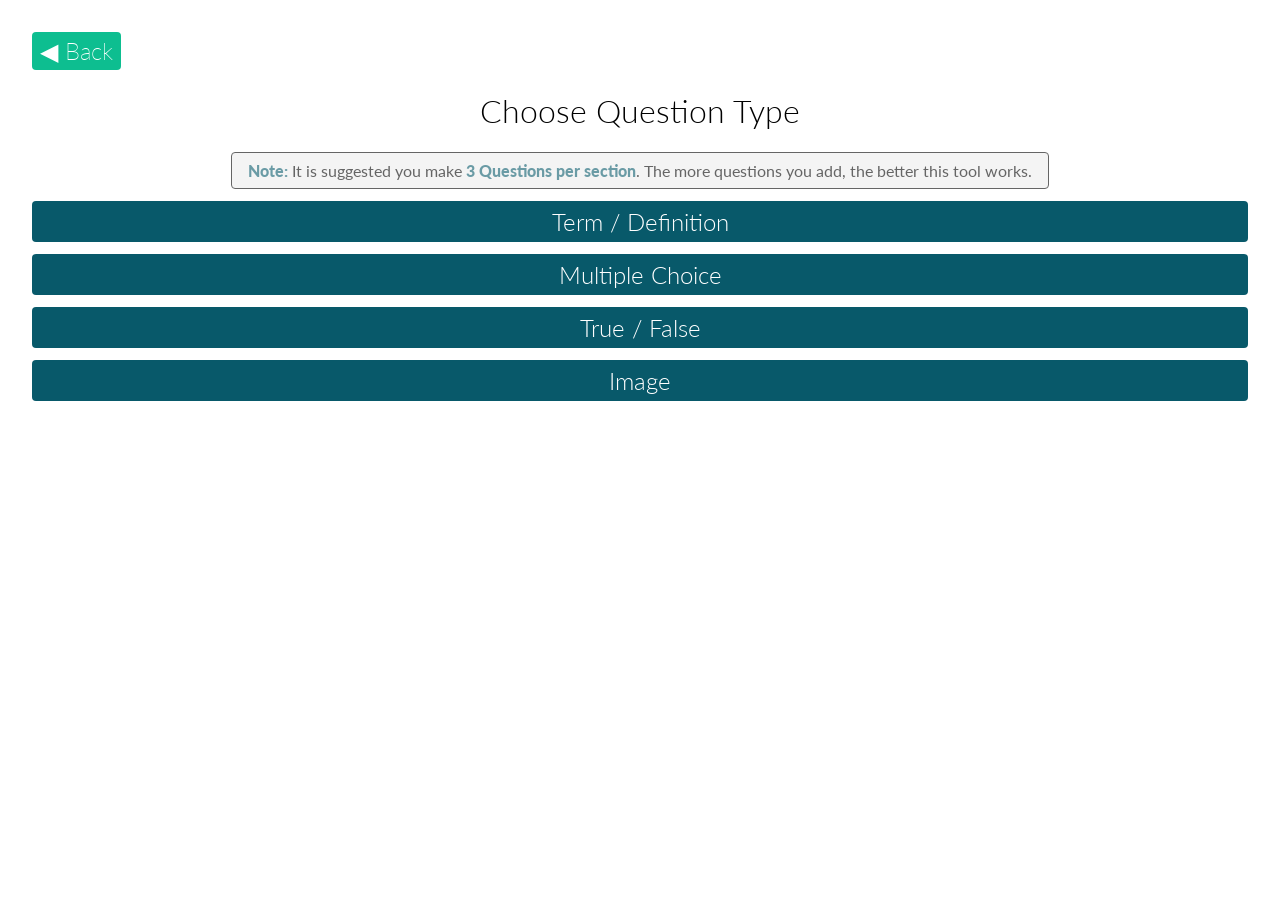
<file: www/chooseQuestion.html>
<!DOCTYPE html>
<html>
<head>
  <title>Brainiac - Save Question</title>
  <meta name="viewport" content="width=device-width, initial-scale=1">
  <meta charset="utf-8">
  <link href='http://fonts.googleapis.com/css?family=Ubuntu:400,300|Raleway:600,400' rel='stylesheet' type='text/css'>
  <link href='http://fonts.googleapis.com/css?family=Lato:400,300' rel='stylesheet' type='text/css'>
  <link rel="stylesheet" type="text/css" href="questionStyle.css">
  <!--<script src = "js/signin.js" rel = "text/javascript"></script>-->
  <!---
  //fonts
 
  //favicon
	<link rel="icon" type="image/x-icon" href="favicon.ico" />

  -->
  <script>
    function choosePage(elem){
       var info = JSON.parse(decodeURI(location.search).substring(1));
       info.type = elem.getAttribute("data-href");
       location.href = "saveQuestion.html?"+ JSON.stringify(info);
    }
  </script>
</head>
<body>
    <button class="back" onclick="window.history.back()">&#x25c0; Back</button>
    <h1>Choose Question Type</h1>
    <aside><span>Note:</span> It is suggested you make <span>3 Questions per section</span>. The more questions you add, the better this tool works.</aside>
    <button data-href = "td" class="add" onclick="choosePage(this)">Term / Definition</button>
    <button data-href = "mc" class="add" onclick="choosePage(this)">Multiple Choice</button>
    <button data-href = "tf" class="add" onclick="choosePage(this)">True / False</button>
    <button data-href = "img" class="add" onclick="choosePage(this)">Image</button>
    
</body>
</html>
</file>
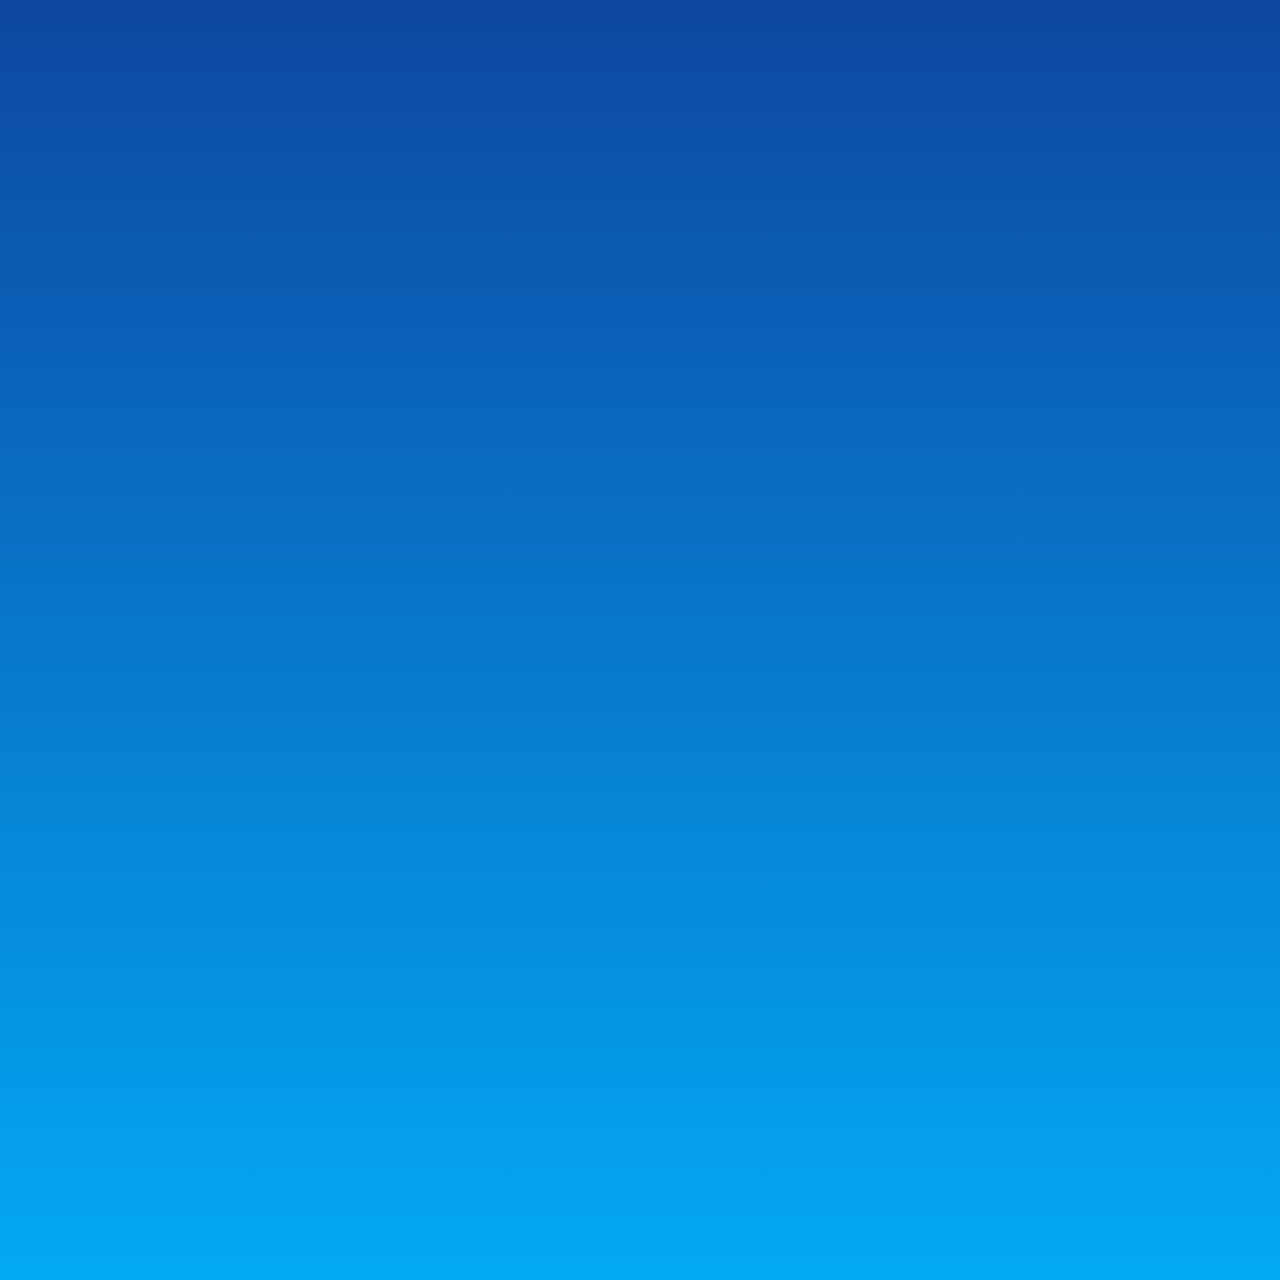
<file: www/map.html>
<!DOCTYPE html>
<html>
<head>
  <title>Brainiac - Map</title>
  <meta name="viewport" content="width=device-width, initial-scale=1">
  <meta charset="utf-8">
  <link href='http://fonts.googleapis.com/css?family=Ubuntu:400,300|Raleway:600,400' rel='stylesheet' type='text/css'>
  <link href='http://fonts.googleapis.com/css?family=Lato:400,300' rel='stylesheet' type='text/css'>
  <link rel="stylesheet" type="text/css" href="mapStyle.css">
  <script src = "js/map.js" rel="text/javascript"></script>
  <!---
  //fonts
 
  //favicon
	<link rel="icon" type="image/x-icon" href="favicon.ico" />

  --->
</head>
<body onload = "preload()">
  <canvas id = "canvas" width=1000 height=1000>
  You don't support canvas.
</canvas>
<div id="overlay">
	<a href="#" class="setting"></a>
	<h1></h1>
	<p></p>
	<div id="review">
	</div>
  <p>See you tomorrow!</p>
	
</div>
</body>
</html>
</file>
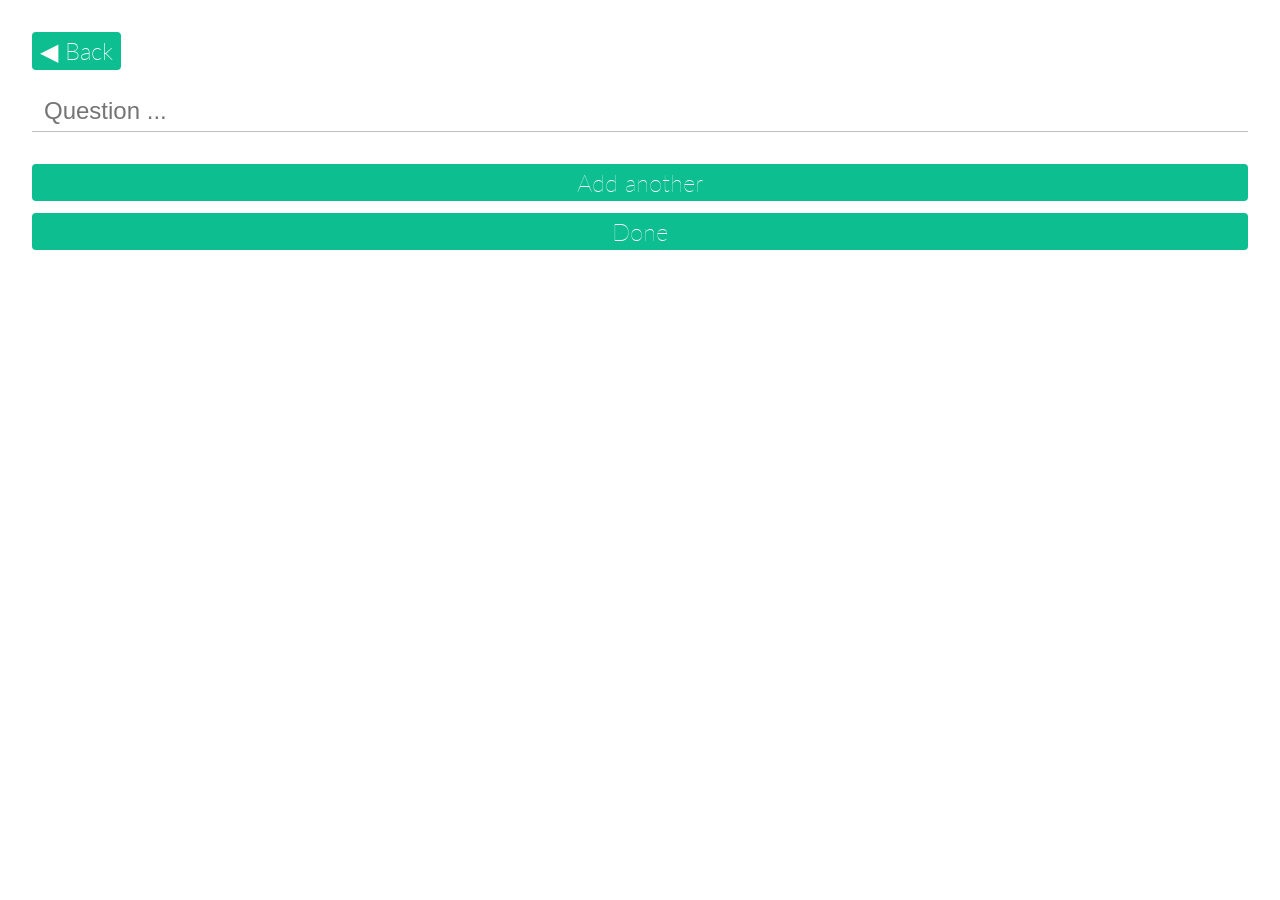
<file: www/saveQuestion.html>
<!DOCTYPE html>
<html>
<head>
  <title>Brainiac - Save Question</title>
  <meta name="viewport" content="width=device-width, initial-scale=1">
  <meta charset="utf-8">
  <link href='http://fonts.googleapis.com/css?family=Ubuntu:400,300|Raleway:600,400' rel='stylesheet' type='text/css'>
  <link href='http://fonts.googleapis.com/css?family=Lato:400,300' rel='stylesheet' type='text/css'>
  <link rel="stylesheet" type="text/css" href="questionStyle.css">
  <script src = "js/question.js" rel = "text/javascript"></script>
  <!---
  //fonts
 
  //favicon
	<link rel="icon" type="image/x-icon" href="favicon.ico" />

  --->
</head>
<body onload="showInput()">
    <button class="back" onclick="window.history.back()">&#x25c0; Back</button>
    <h1 id="questionType"></h1>
    <div id="input">
        <input type="text" placeholder="Question ... " />
        <!-- 
            Add more answer inputs ... if td) add 1, if mc) add 4, if tf) add radio buttons
        -->
        
    </div>
    <button id="next" class="submit" onclick="more()">Add another</button>
    <button id="done" class="submit" onclick="send()">Done</button> 
</body>
</html>
</file>
<file: www/questionStyle.css>
*, *::after, *::before{
-webkit-box-sizing: border-box;
-moz-box-sizing: border-box;
box-sizing: border-box;
}
body, html{
    padding: 0;
    margin: 0;
    text-align: center;
}
h1{
    padding: 0 2rem;
    font-family: "Lato", sans-serif;
    font-weight: 300;
    font-size: 2em;
}
input, textarea, button{
    outline: none;
}

#input {
    margin: 0 2em;
}
#input input[type="text"] {
    border: 0px solid rgba(0,0,0,0.25);
    border-bottom-width: 1px;
    padding-left: 2.5em;
    padding-bottom: 0.5em;
    
    width: 100%;
    font-size: 1.5em;
    padding: 0.25em 0.5em;
    
    transition: border-color 0.25s ease-out;
    
}
#input input[type="text"]:focus {
    border-color: #08596a;
    border-bottom-width: 2px;
    
}
#input * + *:not(img) {
    margin-top: 0.75rem;

}
input[type="radio"]{
    display: none;
}
input[type="radio"] + label {
    display: inline-block;
    width: calc(50% - 0.25em);
    margin-left: 0.5em;
    background: #DCDAD1;
    
    text-align: center;
    font-size: 1.5em;
    padding: 0.25em 0.5em;
    border-radius: 4px;
    color: black;
    font-family: sans-serif;
    
    transition: all 0.25s ease;
}
input[type="radio"] + label:first-of-type {
    margin-left: 0;
}
input[type="radio"]:checked + label{
    background:  #0dbe90;
    color: white;
}
textarea {
    width: 100%;
    font-family: "Lato", sans-serif;
    padding: 0.25em 0.5em;
    font-size: 1.15em;
    border: 1px solid rgba(0,0,0,0.25);
    resize: vertical;
    min-height: 2em;
}
textarea:focus {
    box-shadow: 0 0 4px 1.5px rgba(8, 89, 106, 0.5); */
}
.submit {
    width: calc(100% - 4rem);
	font-size: 1.15em;
	padding: 0.25em;
	margin: 0.5em 2rem;
	border: none;
	border-radius: 2px;
    
    font-size: 1.5em;
    font-family: "Lato", sans-serif;
    font-weight: 100;
    border-radius: 4px;
    background: #0dbe90;
    padding: 0.25rem;
    color: white;
    display: block;
}
#next{
    margin-top: 2rem;
}
.back {
    display: block;
    margin: 2rem;
    margin-bottom: 0;
    font-weight: 200;
    font-size: 1.5em;
    font-family: "Lato", Verdana, sans-serif;
    background: #0dbe90;
    border: none;
    color: white;
    border-radius: 4px;
    padding: 0.25rem 0.5rem;
}
aside {
    display: inline-block;
    margin: 0 2rem;
    background: #eee;
    border-radius: 4px;
    border: 1px solid black;
    margin-bottom: 0.75em;
    font-size: 1em;
    padding: 0.5em 1em;
    opacity: 0.6;
}
aside span{
    font-weight: 900;
    color: #08596a;
    
}
.add {
    font-family: "Lato", sans-serif;
    font-weight: 300;
    border: none;
    display: block;
    margin: 0 2rem;
    padding: 0.25em 0.5em;
    width: calc(100% - 4rem);
    font-size: 1.5em;
    
    text-decoration: none;
    border-radius: 4px;
    background: #08596a; 
    color: white;
}
.add + .add {
    margin-top: 0.5em;
}
* {
	box-sizing: border-box;
}

body,
html {
	padding: 0;
	margin: 0;
	text-align: center;
    font-family: "Lato", sans-serif;
}

h1 {
	padding: 0 2rem;
	font-family: "Lato", sans-serif;
	font-weight: 300;
	font-size: 2em;
}


/*** Input Styles ***/

input[type="file"] {
	width: 0.1px;
	height: 0.1px;
	opacity: 0;
	overflow: hidden;
	position: absolute;
	z-index: -1;
}

input[type="file"] + label {
	font-size: 1.25em;
	font-weight: 700;
	color: #f1e5e6;
	background-color: #0dbe90;
	font-size: 1.25rem;
	font-weight: 700;
	max-width: 100%;
	text-overflow: ellipsis;
	white-space: nowrap;
	cursor: pointer;
	display: inline-block;
	overflow: hidden;
	padding: 0.625rem 1.25rem;
	border-radius: 4px;
	position: relative;
	line-height: 1.15;
	vertical-align: middle;
	z-index: 10;
	display: inline-block;
	transition: all 0.5s ease;
	cursor: pointer;
    font-family: ;    
	opacity: 1;
	transition: all 1s ease;
}
label > svg{
	fill: currentColor;
}

input[type="file"]:focus + label,
input[type="file"] + label:hover {
	background-color: #087f5f;
	opacity: 1;
}

img {
	max-height: 100%;
}

.dropZone {
	width: 100%;
	background: #eee;
	border: 3px dashed #ccc;
	border-radius: 8px;
	text-align: center;
	position: relative;
	height: 40vh;
	line-height: 40vh;
}

.dropZone img {
	position: relative;
	display: block;
	margin: 0 auto;
	margin-top: -40vh;
	z-index: 1;
}

input[type="file"] + .chosen {
	opacity: 0.5;
}
</file>
<file: www/mapStyle.css>
*,
*::after,
*::before {
	box-sizing: border-box;
}
html{
    overflow: hidden;
}
body {
	margin: 0;
	padding: 0;
    position: relative;
	text-align: center;
	line-height: 100vh;
	overflow: hidden;
}

canvas {
	display: inline-block;
	vertical-align: middle;
	
	width: 100vw;
	position: relative;
	
	margin: 0;
	padding: 0;
    background: ;
    background: linear-gradient(#0D47A1 ,#03A9F4);
}
@media screen and (max-aspect-ratio: 1/1){
	canvas{
		height: 100vh;

		left: -50vh;
		margin-left: 50%;
		width: auto;
	}
}
/*** REVIEW OVERLAY ***/

#overlay{
	display: block;
	min-height: 100vh;
	width: 100%;
	background: rgba(255,255,255,0.9);
	padding: 5% 48px;
	padding-top: 36px;
	color: black;
	position: absolute;
    top: 0;
    z-index: 2;
	font-family: "Lato", sans-serif;
    line-height: 1.15;
    /** allow user to scroll topics **/
    /**overflow: scroll;**/
}
#overlay h1{
	text-align: center;
	font-size: 2.5em;
	font-weight: 700;
	margin: 0.75rem 0;
	
	
}
#overlay p {
	font-size: 1.15em;
	margin-bottom: 1em;
	text-align: center;
}
#overlay .topic {
	border-radius: 8px;
	background: #08596a;
	font-size: 1.5em;
	padding: 1rem 0.5rem;
	margin-bottom: 0.5em;
	text-align: center;
	font-weight: 300;
	color: #fff;
}
#overlay .setting{
	height: 36px;
	width: 36px;
	display: none;
	position: absolute;
	top: 14px;
	right: 6px;
	background: url("https://rawgit.com/google/material-design-icons/master/action/svg/production/ic_settings_48px.svg");
	background-size: cover;
}
#overlay{
	opacity: 0;
	transition: all 1s ease;
}
</file>
